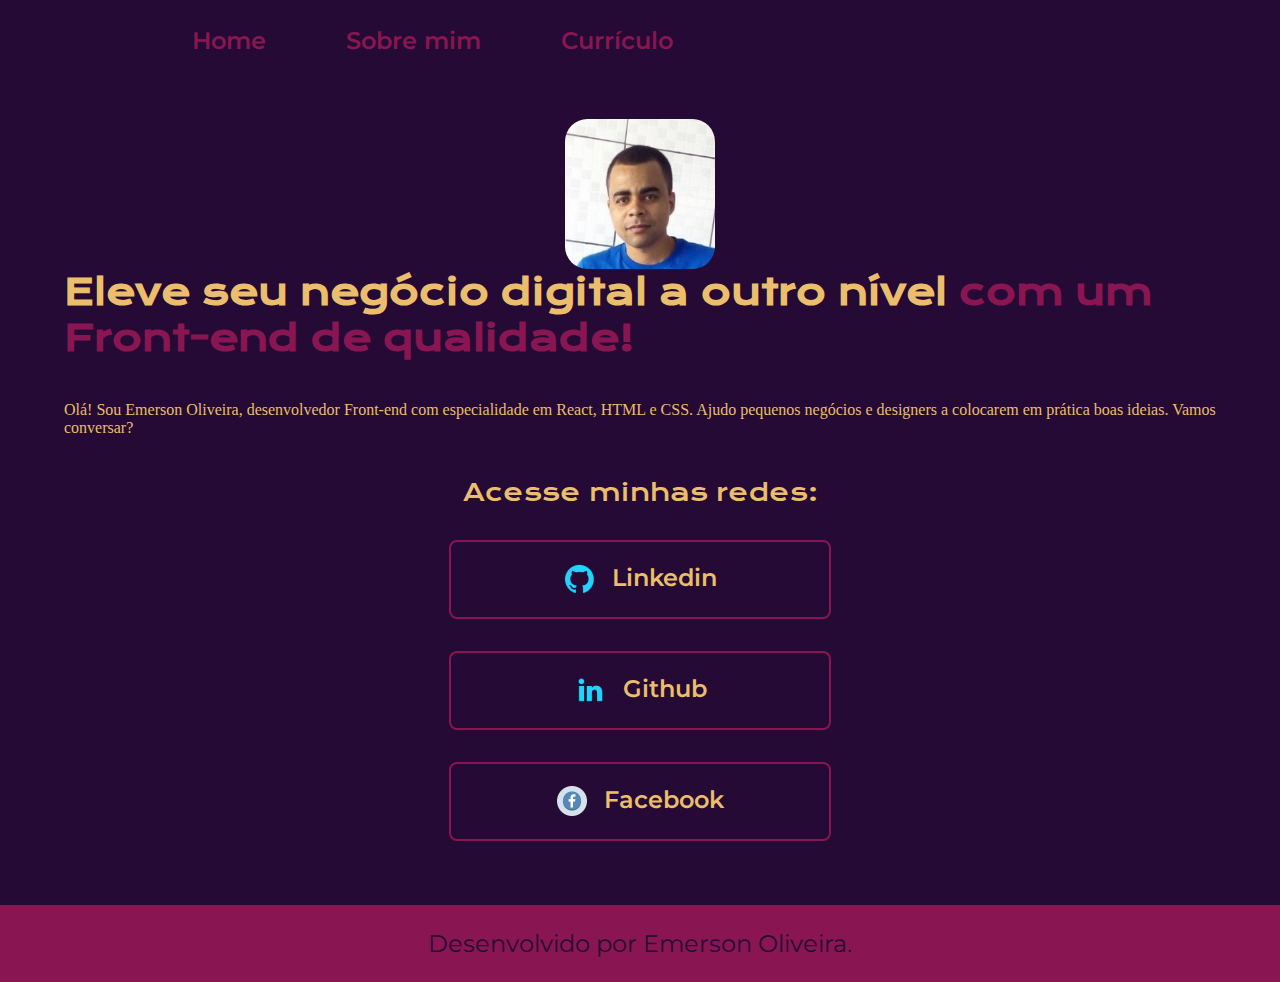
<file: index.html>
<!DOCTYPE html>
<html lang="pt-br">
<head>
    <meta charset="UTF-8">
    <meta name="viewport" content="width=device-width, initial-scale=1.0">
    <title>Portfolio</title>
    <link rel="stylesheet" href="./styles/style.css">
</head>
<body>
    <header class="cabecalho">
        <nav class="cabecalho__menu">
            <a class="cabecalho__menu__link" href="index.html">Home</a>
            <a class="cabecalho__menu__link" href="about.html">Sobre mim</a>
            <a class="cabecalho__menu__link" href="curriculo.html">Currículo</a>
        </nav>
    </header>
    <main class="apresentacao">
        <section class="apresentacao__conteudo">
            <h1 class="apresentacao__conteudo__titulo">Eleve seu negócio digital a outro nível <strong class="titulo-destaque">com um Front-end de qualidade!</strong></h1>
            <p class="apresentacao__conteudo__paragrafo">Olá! Sou Emerson Oliveira, desenvolvedor Front-end com especialidade em React, HTML e CSS. Ajudo pequenos negócios e designers a colocarem em prática boas ideias. Vamos conversar?</p>
            <div class="apresentacao__links">
                <h2 class="apresentacao__links__subtitulo">Acesse minhas redes:</h2>
                <a class="apresentacao__links__link" href="https://www.linkedin.com/in/emerson-matos-oliveira/" target="_blank">
                    <img src="./assets/github.png" alt="">
                    Linkedin</a>        
                <a class="apresentacao__links__link" href="https://github.com/Emerson-Oliver" target="_blank">
                    <img src="./assets/linkedin.png" alt="">
                    Github</a>
                <a class="apresentacao__links__link" href="https://www.facebook.com/emerson.oliveira1985"><img src="./assets/facebook.png" alt="">Facebook</a>
            </div>
        </section>
        <img class="imagem__perfil" src="./assets/Perfil.jpeg" alt="Minha foto de perfil">
    </main>
    <footer class="rodape">
        <p>Desenvolvido por Emerson Oliveira.</p>
    </footer>
</body>
</html>
</file>
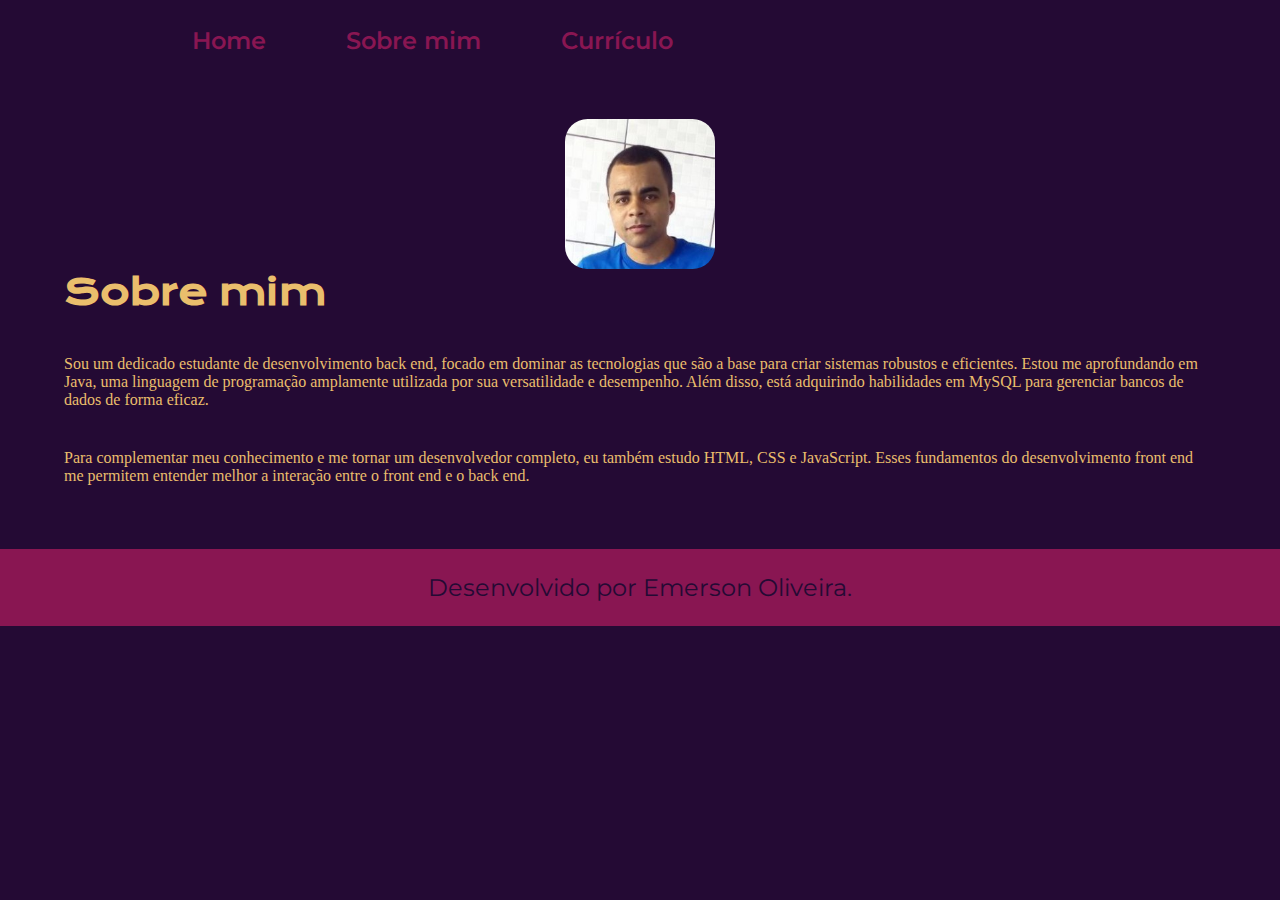
<file: about.html>
<!DOCTYPE html>
<html lang="pt-br">
<head>
    <meta charset="UTF-8">
    <meta name="viewport" content="width=device-width, initial-scale=1.0">
    <title>Sobre min</title>
    <link rel="stylesheet" href="./styles/style.css">
</head>
<body>    
        <header class="cabecalho">
            <nav class="cabecalho__menu">
                <a class="cabecalho__menu__link" href="index.html">Home</a>
                <a class="cabecalho__menu__link" href="about.html">Sobre mim</a>
                <a class="cabecalho__menu__link" href="curriculo.html">Currículo</a>
            </nav>        
    </header>

    <main class="apresentacao">
        <section class="apresentacao__conteudo">
            <h1 class="apresentacao__conteudo__titulo">Sobre mim</h1>
            <p class="apresentacao__conteudo__paragrafo">Sou um dedicado estudante de desenvolvimento back end, focado em dominar as tecnologias que são a base para criar sistemas robustos e eficientes. Estou me aprofundando em Java, uma linguagem de programação amplamente utilizada por sua versatilidade e desempenho. Além disso, está adquirindo habilidades em MySQL para gerenciar bancos de dados de forma eficaz.</p>
            <p class="apresentacao__conteudo__paragrafo">Para complementar meu conhecimento e me tornar um desenvolvedor completo, eu também estudo HTML, CSS e JavaScript. Esses fundamentos do desenvolvimento front end me permitem entender melhor a interação entre o front end e o back end.</p>
        </section>
        <img class="imagem__perfil" src="./assets/Perfil.jpeg" alt="Minha foto de perfil">
    </main>

    <footer class="rodape">
        <p>Desenvolvido por Emerson Oliveira.</p>
    </footer>
</body>
</html>
</file>
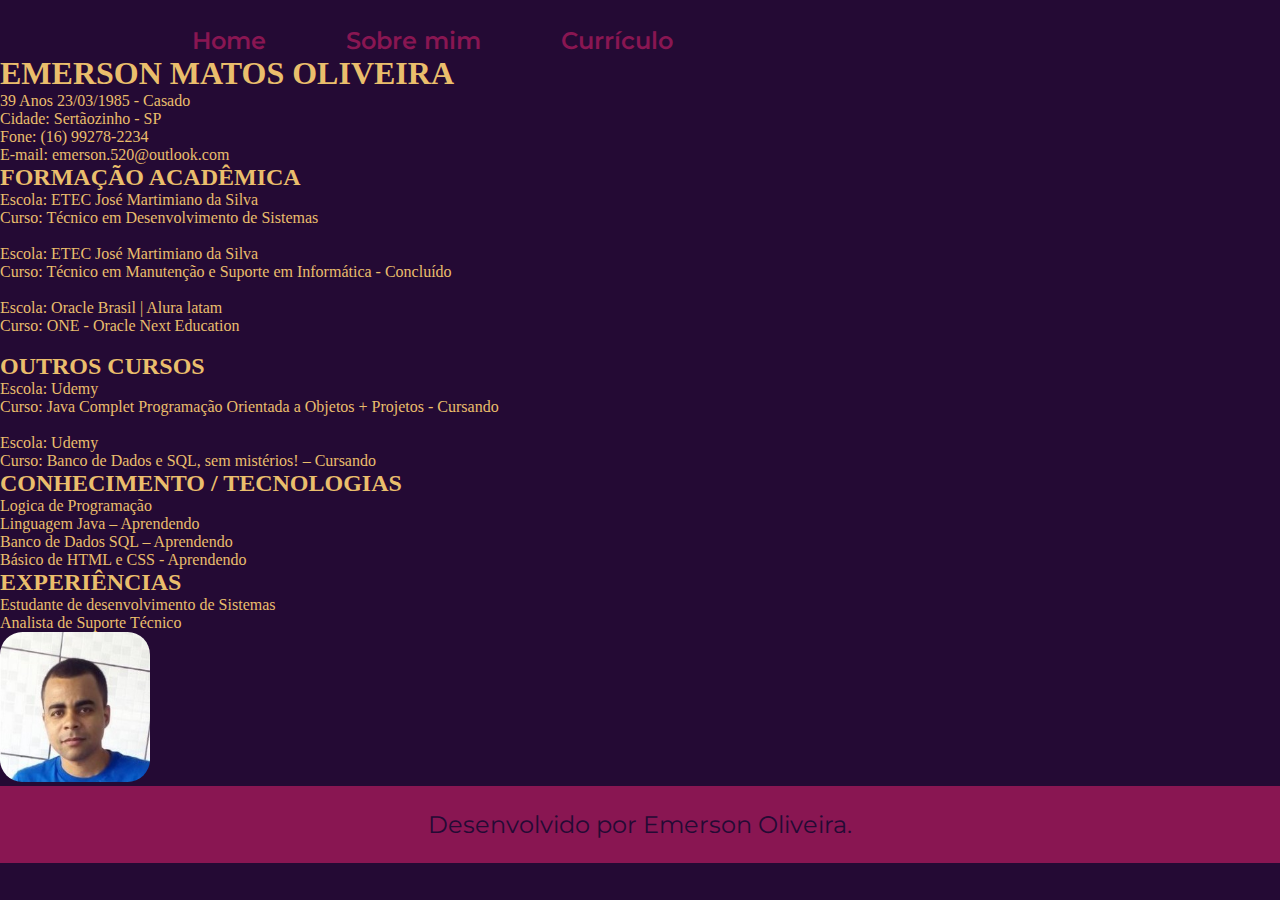
<file: curriculo.html>
<!DOCTYPE html>
<html lang="pt-br">
<head>
    <meta charset="UTF-8">
    <meta name="viewport" content="width=device-width, initial-scale=1.0">
    <title>Currículo</title>
    <link rel="stylesheet" href="./styles/style.css">
</head>
<body>
    <header class="cabecalho">
        <nav class="cabecalho__menu">
            <a class="cabecalho__menu__link" href="index.html">Home</a>
            <a class="cabecalho__menu__link" href="about.html">Sobre mim</a>            
            <a class="cabecalho__menu__link" href="curriculo.html">Currículo</a>
        </nav>
    </header>

    <main class="curriculo">
        <section class="curriculo__conteudo">
            <h1 class="curriculo__conteudo__titulo">EMERSON MATOS OLIVEIRA</h1>
            <p class="curriculo__conteudo__paragrafo">
                39 Anos 23/03/1985 - Casado<br>
                Cidade: Sertãozinho - SP<br>
                Fone: (16) 99278-2234<br>
                E-mail: emerson.520@outlook.com<br>               
            </p>

            <h2 class="curriculo__conteudo__subtitulo">FORMAÇÃO ACADÊMICA</h2>
            <p class="curriculo__conteudo__paragrafo">
                Escola: ETEC José Martimiano da Silva<br>
                Curso: Técnico em Desenvolvimento de Sistemas<br><br>                
                Escola: ETEC José Martimiano da Silva<br>
                Curso: Técnico em Manutenção e Suporte em Informática - Concluído<br><br>
                
                Escola: Oracle Brasil | Alura latam
                <br>
                Curso: ONE - Oracle Next Education<br><br>
            </p>

            <h2 class="curriculo__conteudo__subtitulo">OUTROS CURSOS</h2>
            <p class="curriculo__conteudo__paragrafo">
                Escola: Udemy<br>
                Curso: Java Complet Programação Orientada a Objetos + Projetos - Cursando<br><br>
                Escola: Udemy<br>
                Curso: Banco de Dados e SQL, sem mistérios! – Cursando
            </p>

            <h2 class="curriculo__conteudo__subtitulo">CONHECIMENTO / TECNOLOGIAS</h2>
            <ul class="curriculo__conteudo__lista">
                <li>Logica de Programação</li>
                <li>Linguagem Java – Aprendendo</li>
                <li>Banco de Dados SQL – Aprendendo</li>
                <li>Básico de HTML e CSS - Aprendendo</li>
            </ul>

            <h2 class="curriculo__conteudo__subtitulo">EXPERIÊNCIAS</h2>
            <ul class="curriculo__conteudo__lista">
                <li>Estudante de desenvolvimento de Sistemas</li>
                <li>Analista de Suporte Técnico</li>
            </ul>
        </section>
        <img class="imagem__perfil" src="./assets/Perfil.jpeg" alt="Minha foto de perfil">
    </main>

    <footer class="rodape">
        <p>Desenvolvido por Emerson Oliveira.</p>
    </footer>
</body>
</html>
</file>
<file: styles/style.css>
@import url('https://fonts.googleapis.com/css2?family=Krona+One&family=Montserrat:wght@400;600&display=swap');

:root {
    --cor-primaria: #240A34;
    --cor-secundaria: #EABE6C;
    --cor-terciaria: #891652;
    --cor-hover: FFEDD8;

    --fonte-primaria: 'Krona One', sans-serif;
    --fonte-secundaria: 'Montserrat', sans-serif;
}
*{
    margin: 0;
    padding: 0;
}

body{
    box-sizing: border-box;
    background-color: var(--cor-primaria);
    color: var(--cor-secundaria);
}
.cabecalho{
    padding: 2% 0% 0% 15%;
}
.cabecalho__menu{
    display: flex;
    gap: 80px;
}
.cabecalho__menu__link{
    font-family: var(--fonte-secundaria);
    font-size: 24px;
    font-weight: 600;
    color: var(--cor-terciaria);
    text-decoration: none;
}
.apresentacao{
    padding: 5% 15%;
    display: flex;
    align-items: center;
    justify-content: space-between;
}
.apresentacao__conteudo{
    width: 615px;
    display: flex;
    flex-direction: column;
    gap: 40px;
}

.apresentacao__conteudo__titulo{
    font-size: 36px;
    font-family: var(--fonte-primaria);
}
.titulo-destaque{
    color: var(--cor-terciaria);
}
.apresentacao__conteudo__texto{
    font-size: 24px;
    font-family: var(--fonte-secundaria);
}

.apresentacao__links{
    display: flex;
    flex-direction: column;
    justify-content: space-between;
    align-items: center;
    gap: 32px;
}
.apresentacao__links__subtitulo{
    font-family: var(--fonte-primaria);
    font-weight: 400;
    font-size: 24px;
}
.apresentacao__links__link{
    display: flex;
    justify-content: center;
    gap: 16px;
    border: 2px solid var(--cor-terciaria);
    width: 378px;
    text-align: center;
    border-radius: 8px;
    font-size: 24px;
    font-weight: 600;
    padding: 21.5px 0;
    text-decoration: none;
    color: var(--cor-secundaria);
    font-family: var(--fonte-secundaria);
}
.apresentacao__links__link:hover{
    background-color: var(--cor-hover);
}

.imagem__perfil {
    border-radius: 15%;
    width: 150px;
    height: 150px;
}

.rodape{
    color: var(--cor-primaria);
    background-color: var(--cor-terciaria);
    padding: 24px;
    text-align: center;
    font-family: var(--fonte-secundaria);
    font-size: 24px;
    font-weight: 400;
}

.apresentacao {
    flex-direction: column-reverse;
    padding: 5%;
}

.apresentacao__conteudo {
    width: auto;
}
</file>
